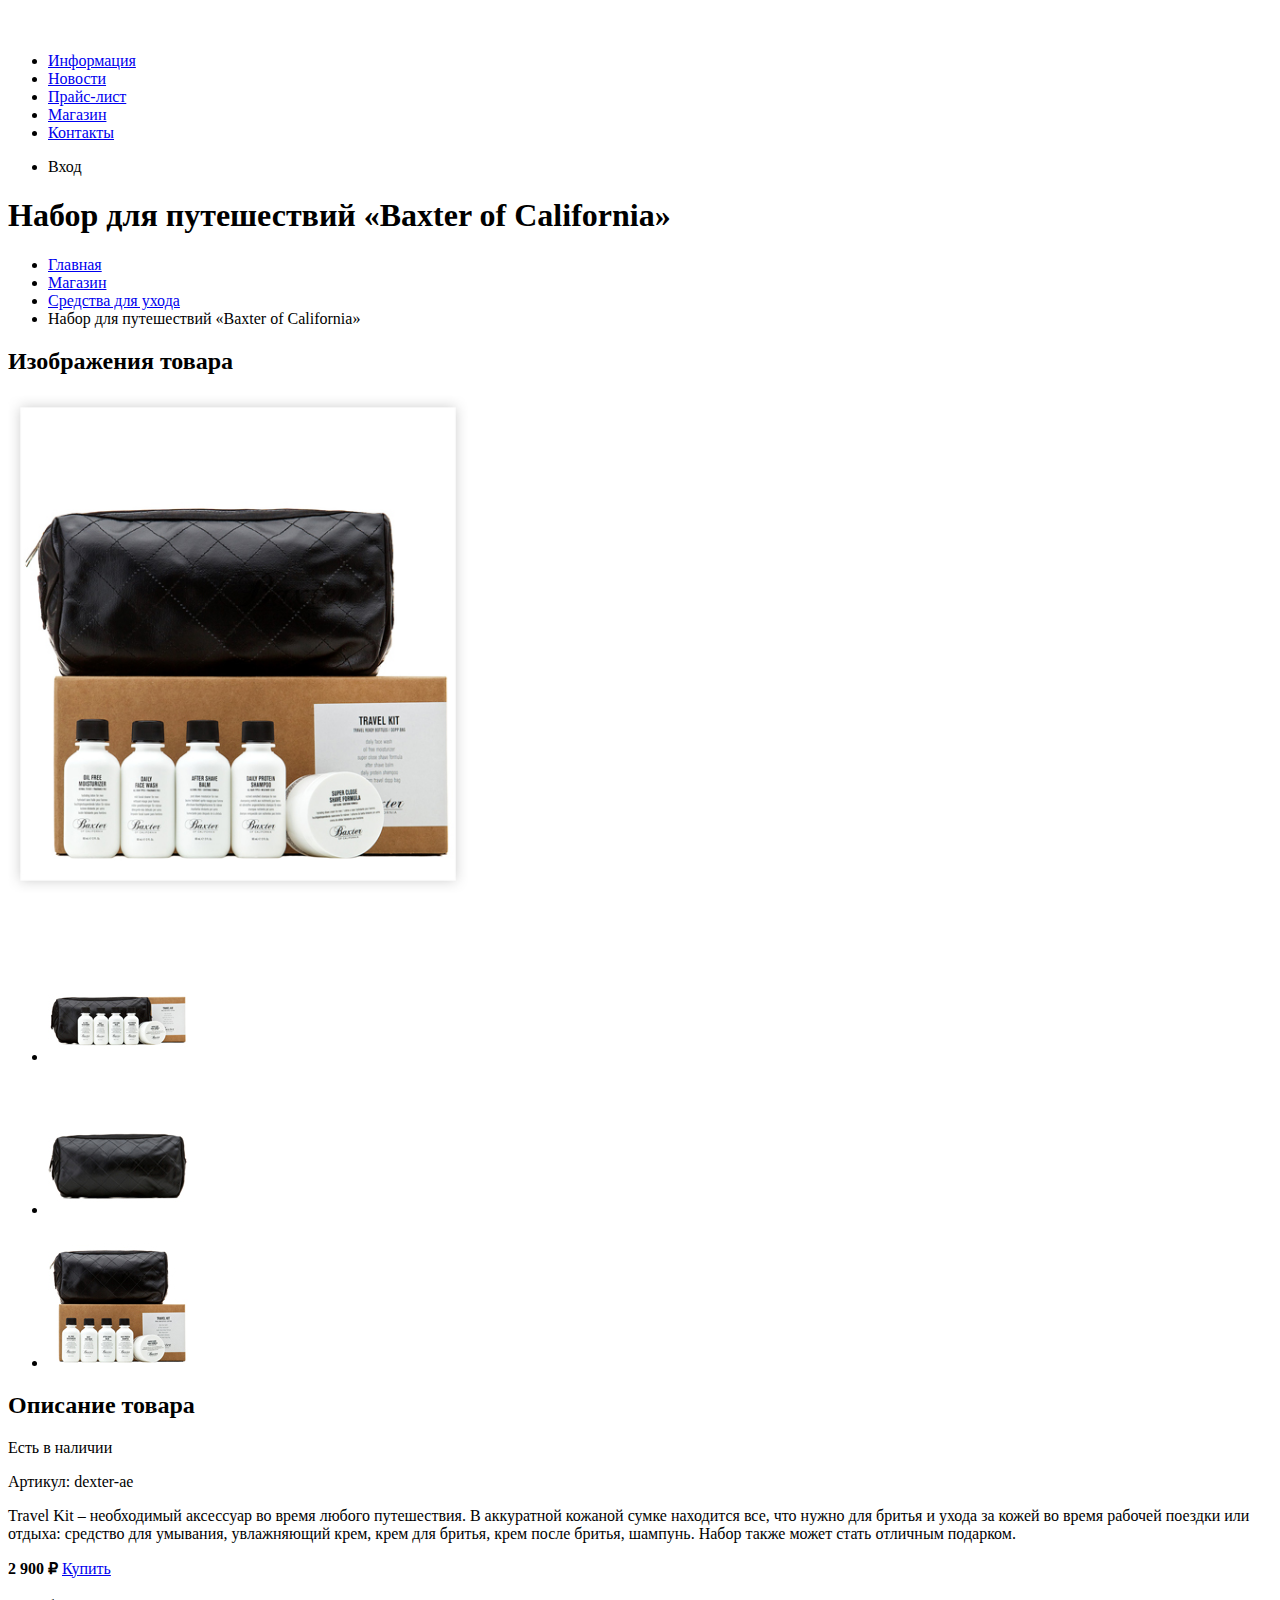
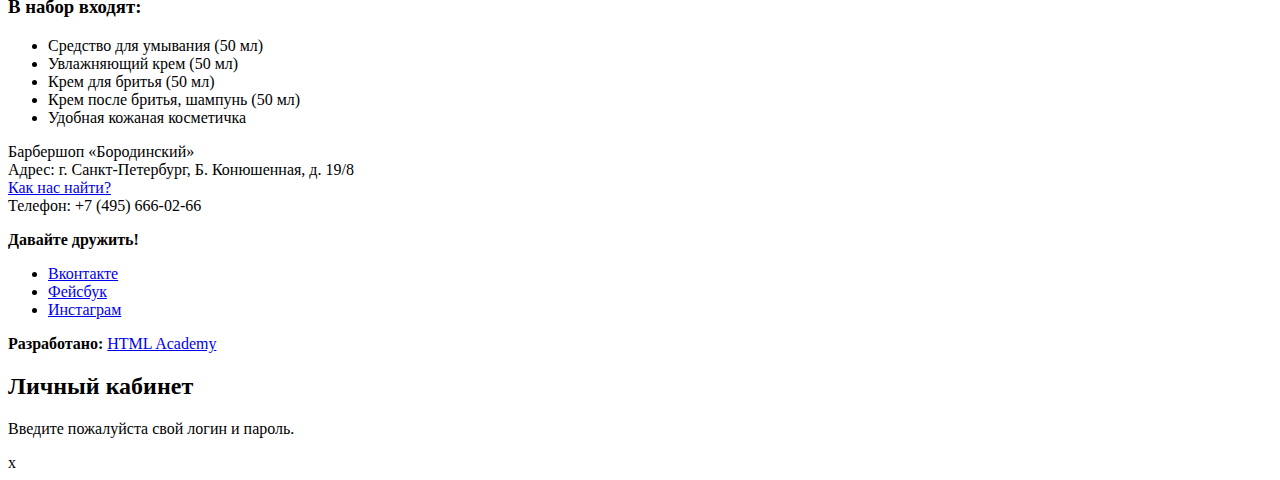
<file: catalog-item.html>
<!DOCTYPE html>
<html lang="ru">
  <head>
    <meta charset="utf-8"/>
    <title>Document</title>
  </head>
  <body>
    <header class="main-header">
      <a class="main-header-logo" href="index.html">
        <img src="img/logo.svg" width="111" height="24" alt="Логотип барбершопа «Бородинский»"/>
      </a>
      <nav class="main-navigation">
        <ul class="site-navigation">
          <li>
            <a href="info.html">Информация</a>
          </li>
          <li>
            <a href="news.html">Новости</a>
          </li>
          <li>
            <a href="price.html">Прайс-лист</a>
          </li>
          <li class="site-navigation-current">
            <a href="catalog.html">Магазин</a>
          </li>
          <li>
            <a href="contacts.html">Контакты</a>
          </li>
        </ul>
        <ul class="user-navigation">
          <li class="login-link">Вход</li>
        </ul>
      </nav>
    </header>
    <main class="container">
      <h1 class="page-title">Набор для путешествий «Baxter of California»</h1>
      <ul class="breadcrumbs">
        <li>
          <a href="index.html">Главная</a>
        </li>
        <li>
          <a href="#">Магазин</a>
        </li>
        <li>
          <a href="#">Средства для ухода</a>
        </li>
        <li class="breadcrumbs-current">Набор для путешествий «Baxter of California»</li>
      </ul>
      <section class="product-photos">
        <h2 class="visually-hidden">Изображения товара</h2>
        <p class="product-photo-full">
          <img src="img/product-big.jpg" width="460" height="498" alt="Фотография всего набора"/>
        </p>
        <ul class="product-photo-preview">
          <li>
            <img src="img/product-small-1.jpg" width="140" height="149" alt="Фото в анфас"/>
          </li>
          <li>
            <img src="img/product-small-2.jpg" width="140" height="149" alt="Фото в профиль"/>
          </li>
          <li>
            <img src="img/product-small-3.jpg" width="140" height="149" alt="Фото отдельной части"/>
          </li>
        </ul>
      </section>
      <section class="product-info">
        <h2 class="visually-hidden">Описание товара</h2>
        <p class="product-availability">Есть в наличии</p>
        <p class="product-article">Артикул: dexter-ae</p>
        <p class="product-text">Travel Kit – необходимый аксессуар во время любого путешествия. В аккуратной кожаной сумке находится все, что нужно для бритья и ухода за кожей во время рабочей поездки или отдыха: средство для умывания, увлажняющий крем, крем для бритья, крем после бритья, шампунь. Набор также может стать отличным подарком.</p>
        <p class="product-price">
          <b>2 900 ₽</b>
          <a class="button" href="#">Купить</a>
        </p>
        <h3>В набор входят:</h3>
        <ul>
          <li>Средство для умывания (50 мл)</li>
          <li>Увлажняющий крем (50 мл)</li>
          <li>Крем для бритья (50 мл)</li>
          <li>Крем после бритья, шампунь (50 мл)</li>
          <li>Удобная кожаная косметичка</li>
        </ul>
      </section>
    </main>
    <footer class="main-footer">
      <p class="footer-contacts">
        Барбершоп «Бородинский»
        <br/>
        Адрес: г. Санкт-Петербург, Б. Конюшенная, д. 19/8
        <br/>
        <a href="map.html">Как нас найти?</a>
        <br/>
        Телефон: +7 (495) 666-02-66
      </p>
      <div class="footer-social">
        <b>Давайте дружить!</b>
        <ul>
          <li>
            <a class="social-button" href="#">Вконтакте</a>
          </li>
          <li>
            <a class="social-button" href="#">Фейсбук</a>
          </li>
          <li>
            <a class="social-button" href="#">Инстаграм</a>
          </li>
        </ul>
      </div>
      <p class="footer-copyright">
        <b>Разработано:</b>
        <a class="button" href="https://htmlacademy.ru">HTML Academy</a>
      </p>
    </footer>
    <section class="modal modal-login">
      <h2>Личный кабинет</h2>
      <p>Введите пожалуйста свой логин и пароль.</p>
      <!-- Здесь будет форма -->
      <span class="modal-close">x</span>
    </section>
  </body>
</html>
</file>
